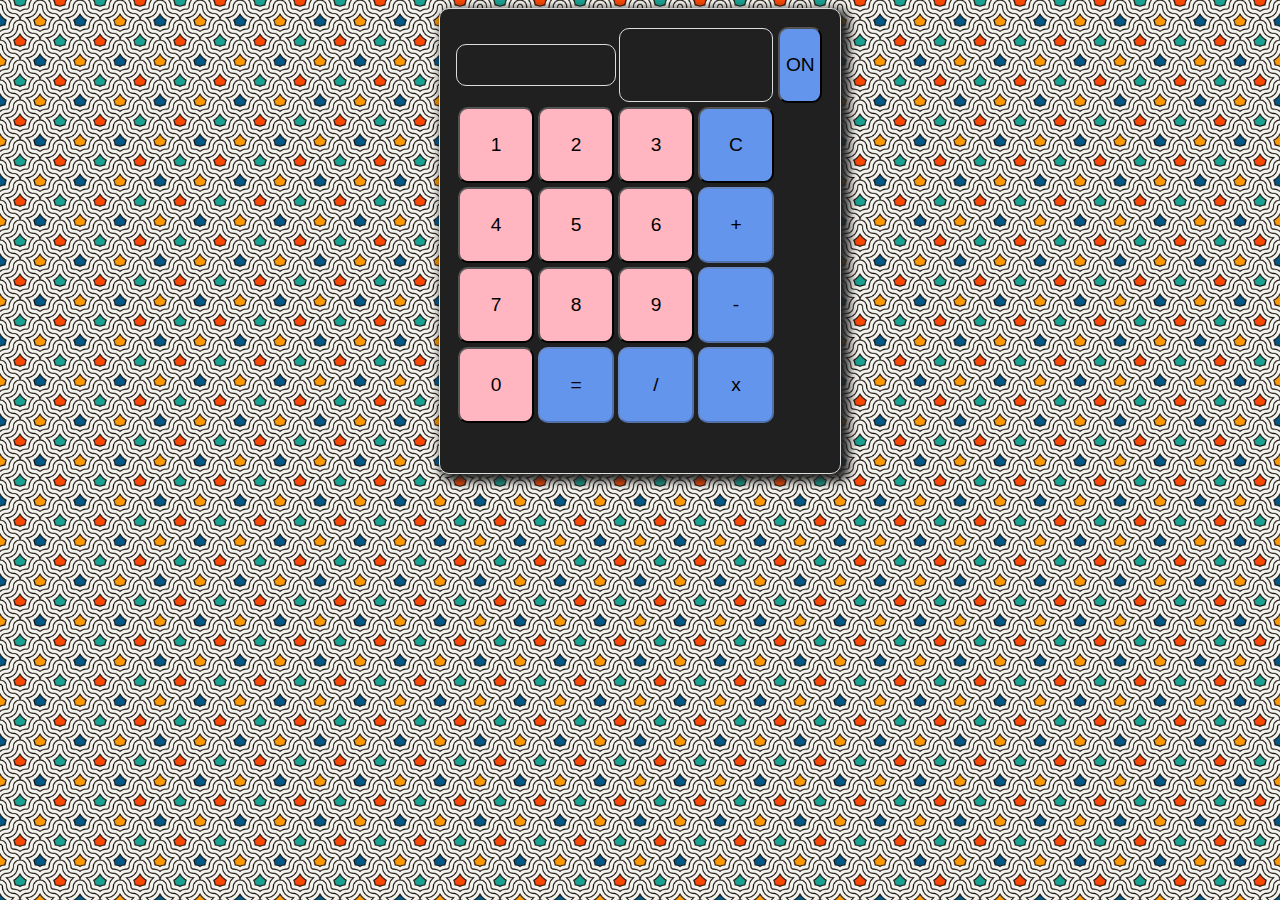
<file: index.html>
<html lang="en">
<head>
    <meta charset="UTF-8">
    <meta name="viewport" content="width=device-width, initial-scale=1.0">
    <link rel="stylesheet" href="calculator.css">
    <title>Calculator</title>
</head>
<body>
    <main>
        <p id="display">
        <p id="history"></p>

        <button class="number" id="one">1</button>
        <button class="number" id="two">2</button>
        <button class="number" id="three">3</button>
        <button class="number" id="four">4</button>
        <button class="number" id="five">5</button>
        <button class="number" id="six">6</button>
        <button class="number" id="seven">7</button>
        <button class="number" id="eight">8</button>
        <button class="number" id="nine">9</button>
        <button class="number" id="zero">0</button>

        <button disabled class="operation" id="sum">+</button>
        <button disabled class="operation" id="sub">-</button>
        <button disabled class="operation" id="mul">x</button>
        <button disabled class="operation" id="div">/</button>
        <button disabled class="operation" id="equal">=</button>
        <button class="operation" id="cancel">C</button>
        <button class="operation" id="switch">ON</button>

        <p id="res"></p>
    </main>
    <script src="calculator.js"></script>
</body>
</html>
</file>
<file: calculator.css>
body {
    display: flex;
    align-content: center;
    justify-content: center;
    background-image: url(img/background.jpg);
    background-size: 10em;
}

main {
    height: fit-content;
    padding: 1em;
    border-radius: 10px;
    box-shadow: 5px 4px 10px 3px #202020;
    border: 1px solid gainsboro;
    background-color: #202020;
    display: grid;
    grid-template-columns: repeat(4, 5em) 3em;
    grid-template-rows: repeat(5, 5em);
    grid-template-areas:"display display history history switch"
                        "one two three cancel none"
                        "four five six sum none"
                        "seven eight nine subs none"
                        "z equal div mul none";
}

#display {
    grid-area: display;
    border: 1px solid gainsboro;
    border-radius: 10px;
    font-size: larger;
    display: flex;
    align-items: center;
    justify-items: center;
    padding: 0.2em;
    background-color: #202020;
    color: #202020;
}

#history {
    grid-area: history;
    overflow: auto;
    white-space: nowrap;
    margin: 0.2em;
    border: 1px solid gainsboro;
    border-radius: 10px;
    padding: 0.2em;
    background-color: #202020;
    color: #202020;
}

::-webkit-scrollbar {
    width: 0.8em;
}
::-webkit-scrollbar-track {
  box-shadow: inset 0 0 5px grey; 
  border-radius: 10px;
}
::-webkit-scrollbar-thumb {
  background: #202020; 
  border-radius: 10px;
}
::-webkit-scrollbar-thumb:hover {
  background: #202020; 
}

#res {
    grid-area: res;
}

/* Numbers */

.number {
    background-color: lightpink;
    cursor: pointer;
    border-radius: 10px;
    margin: 0.1em;
    outline: none;
    font-size: 1.2em;
}

#one {
    grid-area: one;
}

#two {
    grid-area: two;
}

#three {
    grid-area: three;
}

#four {
    grid-area: four;
}

#five {
    grid-area: five;
}

#six {
    grid-area: six;
}

#seven {
    grid-area: seven;
}

#eight {
    grid-area: eight;
}

#nine {
    grid-area: nine;
}

#zero {
    grid-area: z;
}

/* Operations */

.operation {
    background-color: cornflowerblue;
    cursor: pointer;
    border-radius: 10px;
    margin: 0.1em;
    outline: none;
    font-size: 1.2em;
}

.operation:disabled {
    color: black;
}

#sum {
    grid-area: sum;
}

#sub {
    grid-area: subs;
}

#mul {
    grid-area: mul;
}

#div {
    grid-area: div;
}

#equal {
    grid-area: equal;
}

#cancel {
    grid-area: cancel;
}

#switch {
    grid-area: switch;
}
</file>
